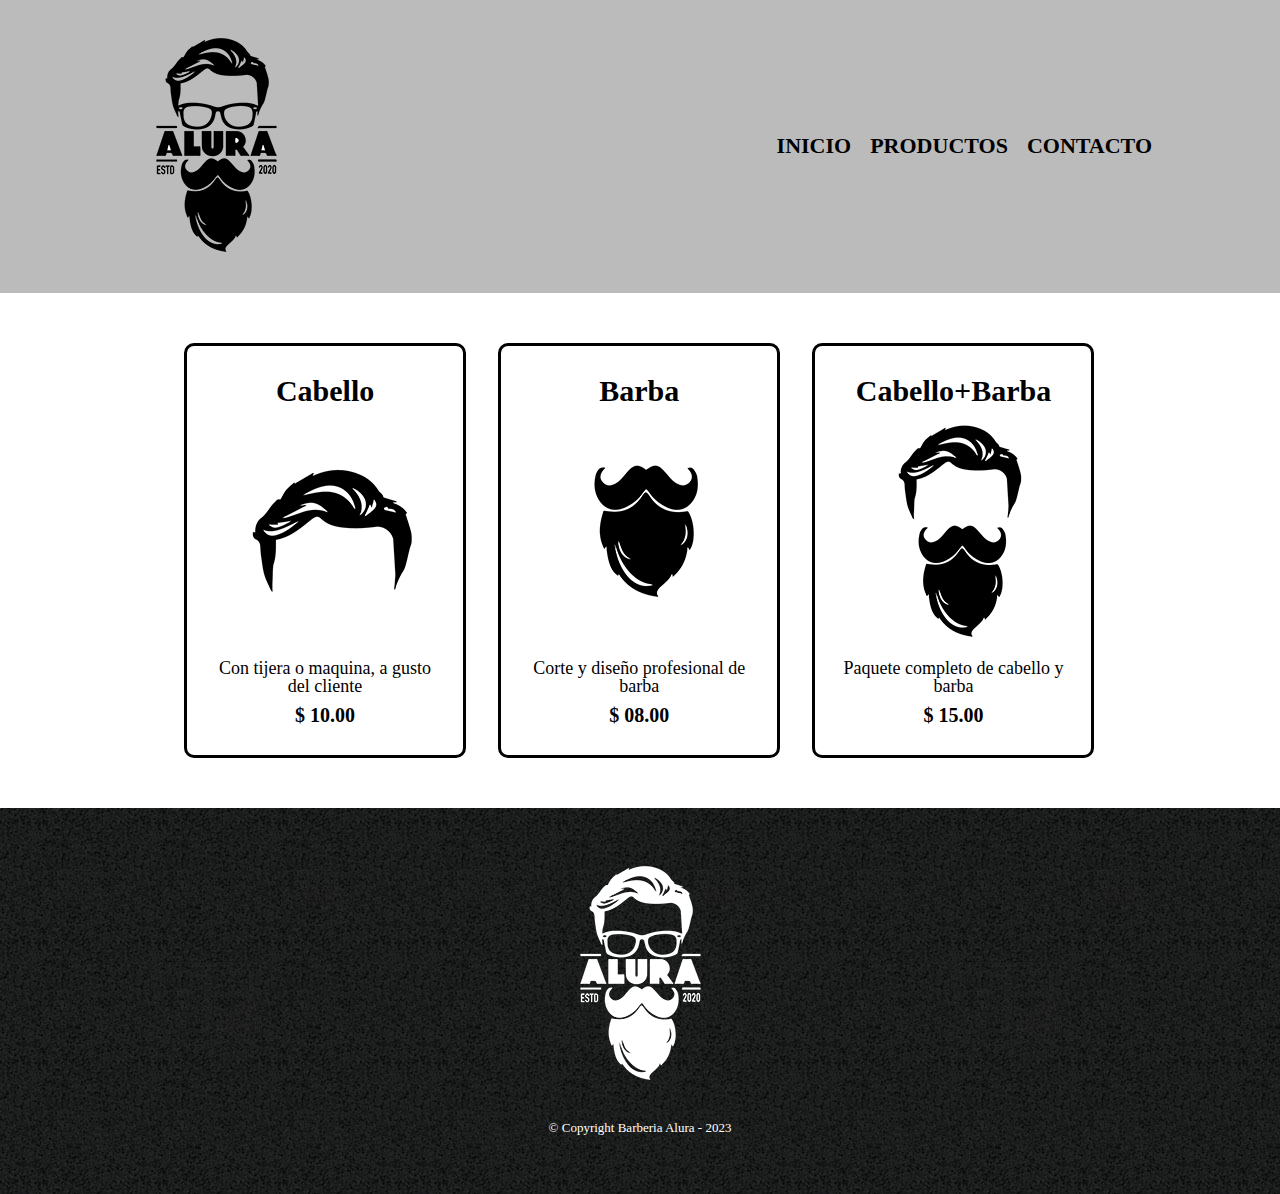
<file: index.html>
<!--Redirigir a 2Funciones/funciones2.html-->
<!DOCTYPE html>
<html lang="en">
<head>
    <meta charset="UTF-8">
    <meta http-equiv="X-UA-Compatible" content="IE=edge">
    <meta name="viewport" content="width=device-width, initial-scale=1.0">
    <title>Productos Alura</title>

    <!--Importar el archivo reset css-->
    <link rel="stylesheet" href="./reset.css">

    <!--Importar el archivo css-->
    <link rel="stylesheet" href="./style.css">

</head>
<body>
    <header>
        <div class="header">
            <div class="logo">
                <img src="imagenes/logo.png" alt="Logo Barberia Alura">
            </div>
            <div class="menu">
                <nav>
                    <ul>
                        <li><a href="parte1/home.html">Inicio</a></li>
                        <li><a href="./index.html">Productos</a></li>
                        <li><a href="parte2/contacto.html">Contacto</a></li>
                    </ul>
                </nav>
            </div>
        </div>
    </header>

    <main class="productos" >
        <ul>
            <li>
                <h2>Cabello</h2>
                <img src="imagenes/cabello.jpg" alt="">
                <p class="producto-descripcion">Con tijera o maquina, a gusto del cliente</p>
                <p class="producto-precio">$ 10.00</p>
            </li>
            <li>
                <h2>Barba</h2>
                <img src="imagenes/barba.jpg" alt="">
                <p class="producto-descripcion">Corte y diseño profesional de barba</p>
                <p class="producto-precio">$ 08.00</p>
            </li>
            <li>
                <h2>Cabello+Barba</h2>
                <img src="imagenes/cabello+barba.jpg" alt="">
                <p class="producto-descripcion">Paquete completo de cabello y barba</p>
                <p class="producto-precio">$ 15.00</p>
            </li>
        </ul>
    </main>

    <footer class="footer">
        <img src="imagenes/logo-blanco.png">
        <p class="Copyright">&copy Copyright Barberia Alura - 2023</p>
    </footer>

</body>
</html>
</file>
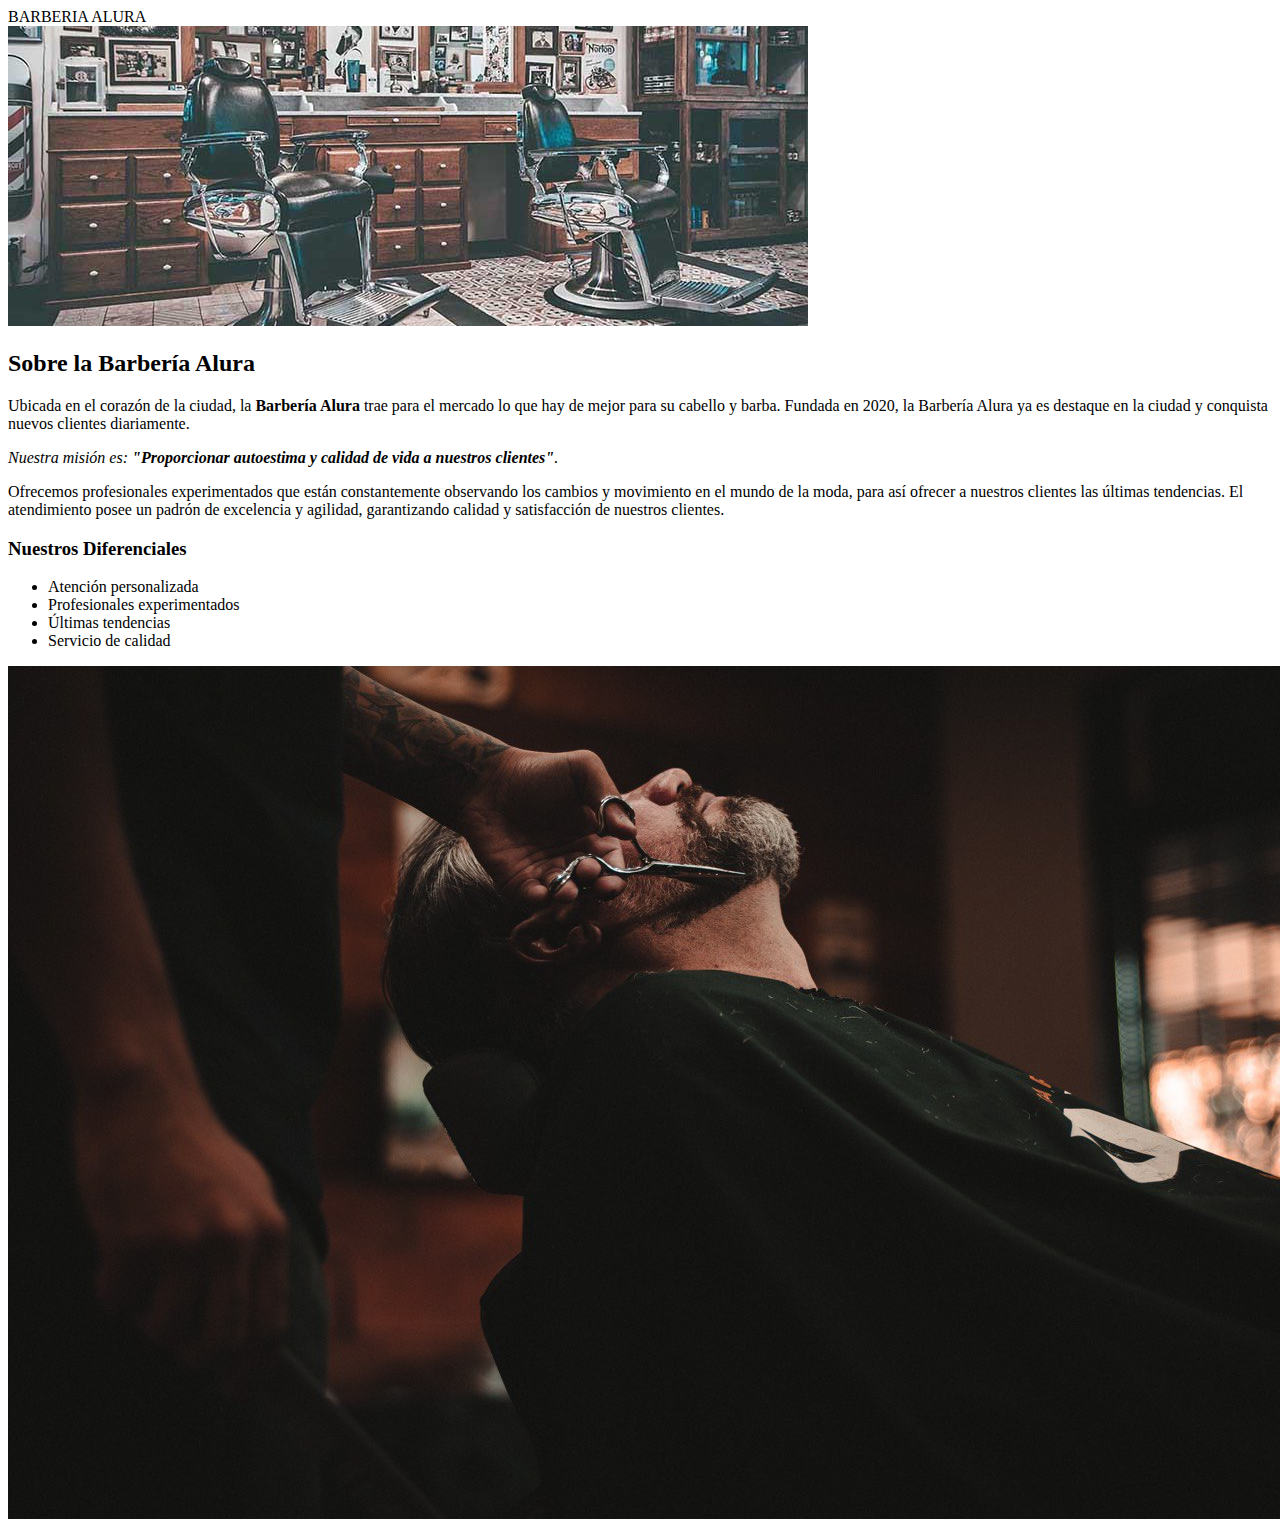
<file: 1html.html>
<!DOCTYPE html> <!-- Se indica que se manda la version 5 -->
<html lang="en">
<head>
    <meta charset="UTF-8"> <!-- este diccionario contiene la mayoria de los lenguajes (español, ingles) -->
    <meta http-equiv="X-UA-Compatible" content="IE=edge">
    <meta name="viewport" content="width=device-width, initial-scale=1.0">
    <title>Barberia Alura</title>

    <!--Importar el archivo css-->
    <link rel="stylesheet" href="./style.css">
</head>
<body>


    
    <div id="title">
        <header class="page-title">
            BARBERIA ALURA
        </header>

        <img id="banner" src="./banner.jpg" alt="Barberia Alura">

        <h2 class="titulo-centralizado about">Sobre la Barbería Alura</h2>
    </div>

    <div id="info">
        <p>Ubicada en el corazón de la ciudad, la <strong>Barbería Alura</strong> trae para el mercado lo que hay de mejor para su cabello y barba. 
            Fundada en 2020, la Barbería Alura ya es destaque en la ciudad y conquista nuevos clientes diariamente. </p>
        
        <p id="mision">
            <em> 
            Nuestra misión es: <strong>"Proporcionar autoestima y calidad de vida a nuestros clientes"</strong>.</em>
        </p> 
        
        <p> Ofrecemos profesionales experimentados que están constantemente observando los cambios y movimiento en el mundo de la moda, para así ofrecer a nuestros clientes las últimas tendencias. El atendimiento posee un padrón de excelencia y agilidad, garantizando calidad y satisfacción de nuestros clientes.</p>
        
        <div class="diferenciales">
            <h3 class="titulo-centralizado">Nuestros Diferenciales</h3>
            <ul >  <!-- ul (unordered list) Lista desordenada -->
                <li class="item"> <!-- li (list item) -->
                    Atención personalizada
                </li>
                <li class="item">
                    Profesionales experimentados
                </li>
                <li class="item">
                    Últimas tendencias
                </li>
                <li class="item">
                    Servicio de calidad
                </li>
            </ul>

            <img id="diferencialesImg" src="./diferenciales.jpg" alt="Logo Barberia Alura">
        </div>
    </div>

</body>
</html>
</file>
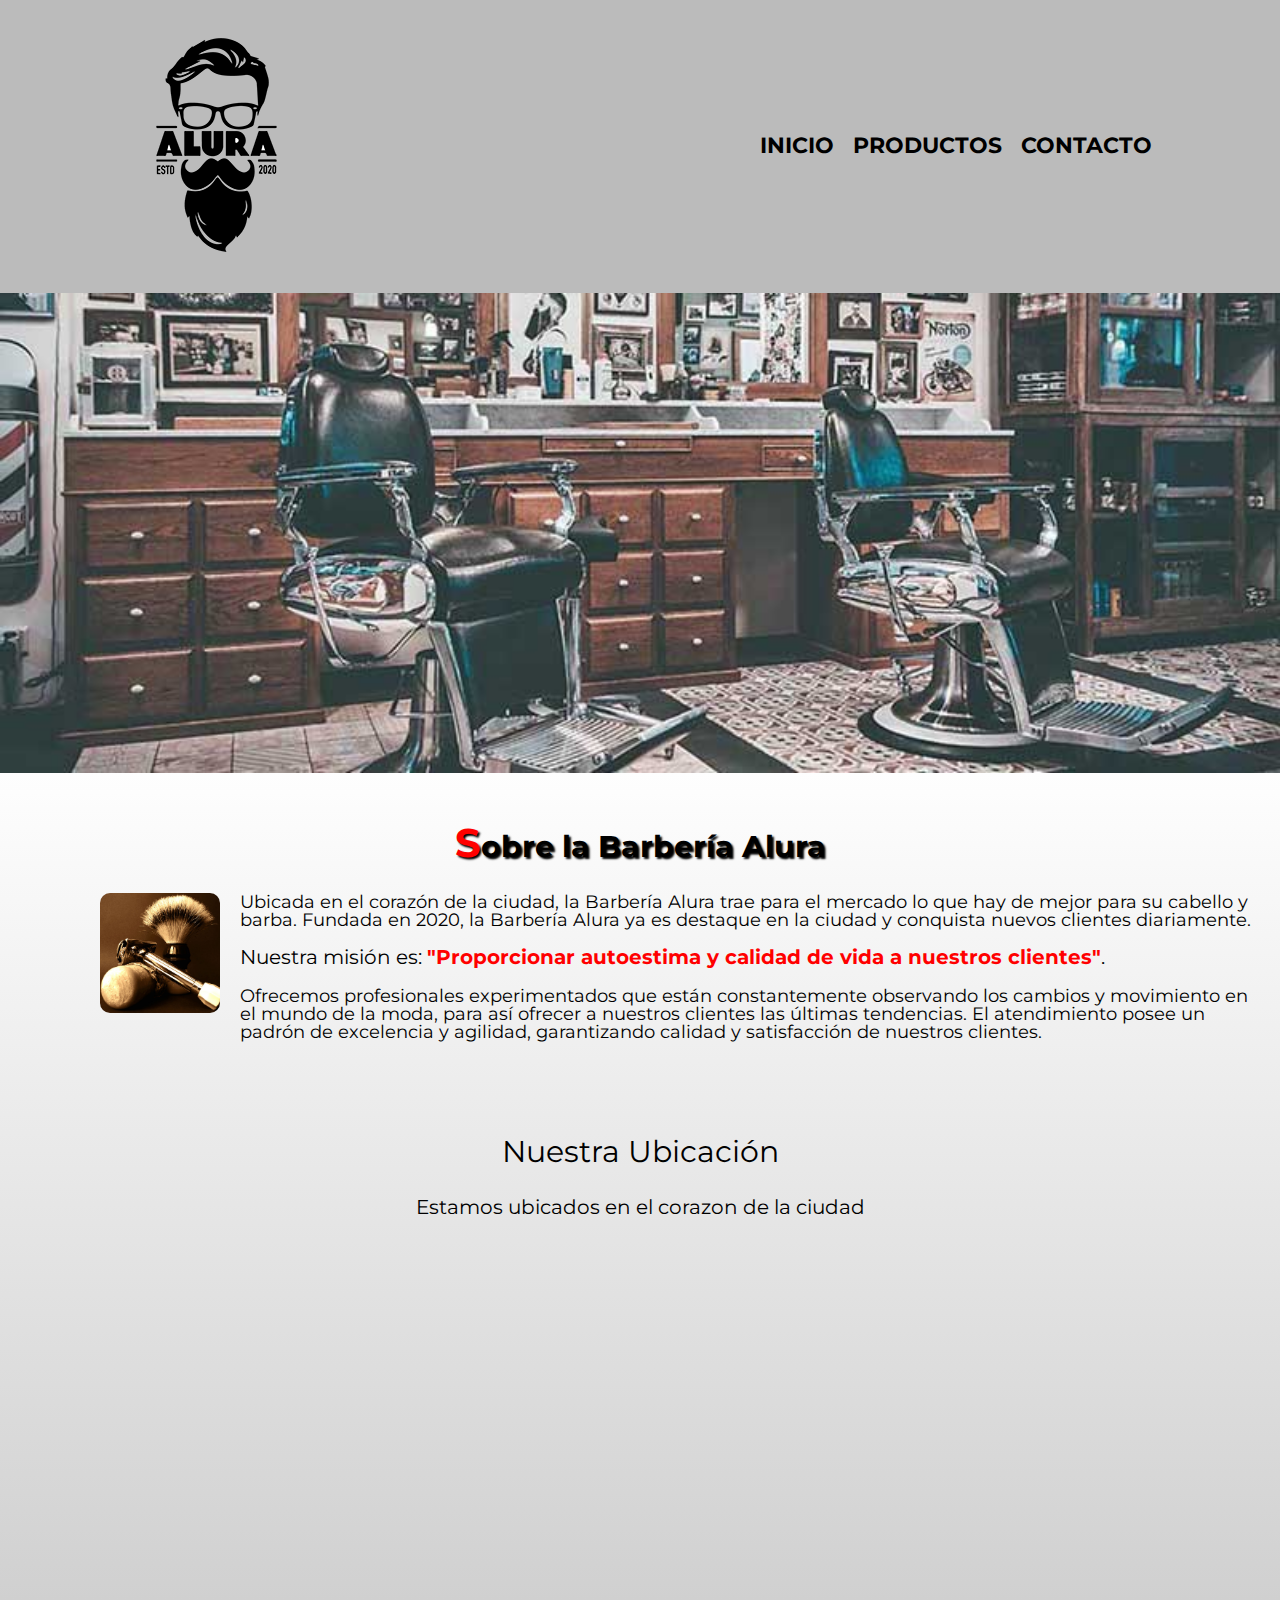
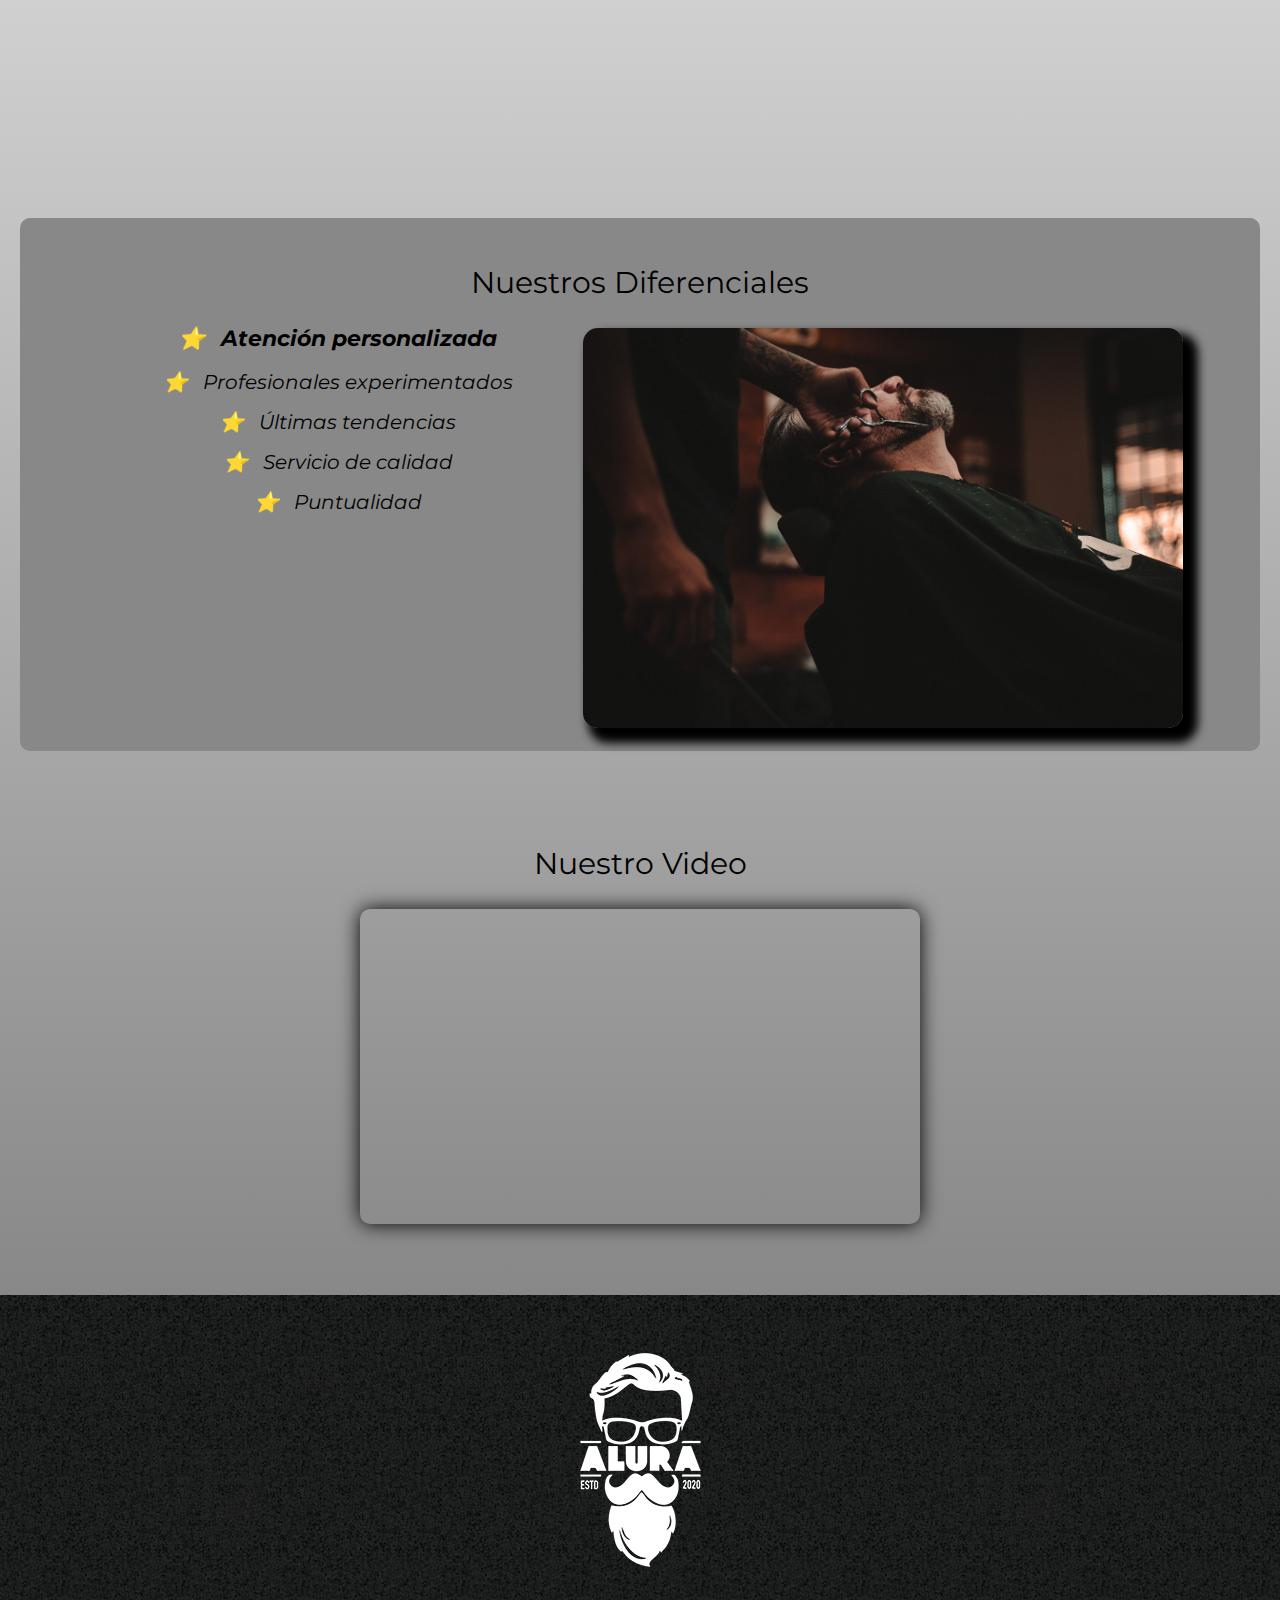
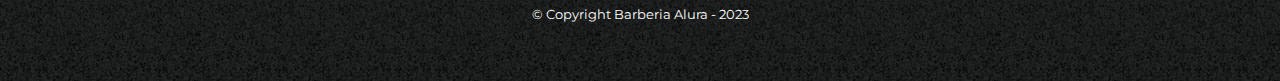
<file: parte1/home.html>
<!DOCTYPE html> <!-- Se indica que se manda la version 5 -->
<html lang="en">
<head>
    <meta charset="UTF-8"> <!-- este diccionario contiene la mayoria de los lenguajes (español, ingles) -->
    <meta http-equiv="X-UA-Compatible" content="IE=edge">
    <meta name="viewport" content="width=device-width, initial-scale=1.0"> <!-- Para que se use estilo responsive-->
    <title>Barberia Alura</title>

    <!--Importar el archivo css-->
    <link rel="stylesheet" href="../reset.css">
    <link rel="stylesheet" href="./style.css">

    <link rel="preconnect" href="https://fonts.googleapis.com">
    <link rel="preconnect" href="https://fonts.gstatic.com" crossorigin>
    <link href="https://fonts.googleapis.com/css2?family=Montserrat:wght@300&display=swap" rel="stylesheet">

</head>
<body>

    <header>
        <div class="header">
            <div class="logo">
                <img src="../imagenes/logo.png" alt="Logo Barberia Alura">
            </div>
            <div class="menu">
                <nav>
                    <ul>
                        <li><a href="../parte1/home.html">Inicio</a></li>
                        <li><a href="../index.html">Productos</a></li>
                        <li><a href="../parte2/contacto.html">Contacto</a></li>
                    </ul>
                </nav>
            </div>
        </div>
    </header>

    <main class="container">

        <div id="main-image">
            <img id="banner" src="../banner.jpg" alt="Barberia Alura">
        </div>

        

        <div id="info">
            <h2 class="titulo-info">Sobre la Barbería Alura</h2>

            <img class="info-image" src="../utensilios.jpg" alt="Barberia Alura">


            <p class="info-p">Ubicada en el corazón de la ciudad, la <strong>Barbería Alura</strong> trae para el mercado lo que hay de mejor para su cabello y barba. 
                Fundada en 2020, la Barbería Alura ya es destaque en la ciudad y conquista nuevos clientes diariamente. </p>
            
            <p class="info-p" id="mision">
                <em> 
                Nuestra misión es: <strong>"Proporcionar autoestima y calidad de vida a nuestros clientes"</strong>.</em>
            </p> 
            
            <p class="info-p"> Ofrecemos profesionales experimentados que están constantemente observando los cambios y movimiento en el mundo de la moda, para así ofrecer a nuestros clientes las últimas tendencias. El atendimiento posee un padrón de excelencia y agilidad, garantizando calidad y satisfacción de nuestros clientes.</p>
            
            <section class="mapa">
                <h3 class="titulo-mapa">Nuestra Ubicación</h3>
                <p>Estamos ubicados en el corazon de la ciudad</p>
                <iframe src="https://www.google.com/maps/embed?pb=!1m18!1m12!1m3!1d6045.198134317029!2d-73.98986467473812!3d40.74884690441543!2m3!1f0!2f0!3f0!3m2!1i1024!2i768!4f13.1!3m3!1m2!1s0x89c259a9b3117469%3A0xd134e199a405a163!2sEmpire%20State%20Building!5e0!3m2!1ses!2sco!4v1682912345195!5m2!1ses!2sco" 
                width="100%" height="450" style="border:0;" allowfullscreen="" loading="lazy" referrerpolicy="no-referrer-when-downgrade"></iframe>
            </section>

            <div class="diferenciales">
                <h3 class="titulo-centralizado">Nuestros Diferenciales</h3>
                
                <div class="contenido-diferenciales">
                    <ul class="lista-diferenciales">  <!-- ul (unordered list) Lista desordenada -->
                        <li class="item"> <!-- li (list item) -->
                            Atención personalizada
                        </li>
                        <li class="item">
                            Profesionales experimentados
                        </li>
                        <li class="item">
                            Últimas tendencias
                        </li>
                        <li class="item">
                            Servicio de calidad
                        </li>
                        <li class="item">
                            Puntualidad
                        </li>
                    </ul>
        
                    <img class="diferencialesImg" id="diferencialesImg" src="../diferenciales.jpg" alt="Logo Barberia Alura">
                </div>
            </div>

            <section class="video">
                <h3 class="titulo-video">Nuestro Video</h3>
                <iframe width="560" height="315" src="https://www.youtube.com/embed/hJMj-a-Jdcs" 
                    title="YouTube video player" frameborder="0" allow="accelerometer; autoplay; clipboard-write; encrypted-media; gyroscope; picture-in-picture; web-share" allowfullscreen></iframe>
            </section>
        </div>
    </main>

    <footer class="footer">
        <img src="../imagenes/logo-blanco.png">
        <p class="Copyright">&copy Copyright Barberia Alura - 2023</p>
    </footer>

</body>
</html>
</file>
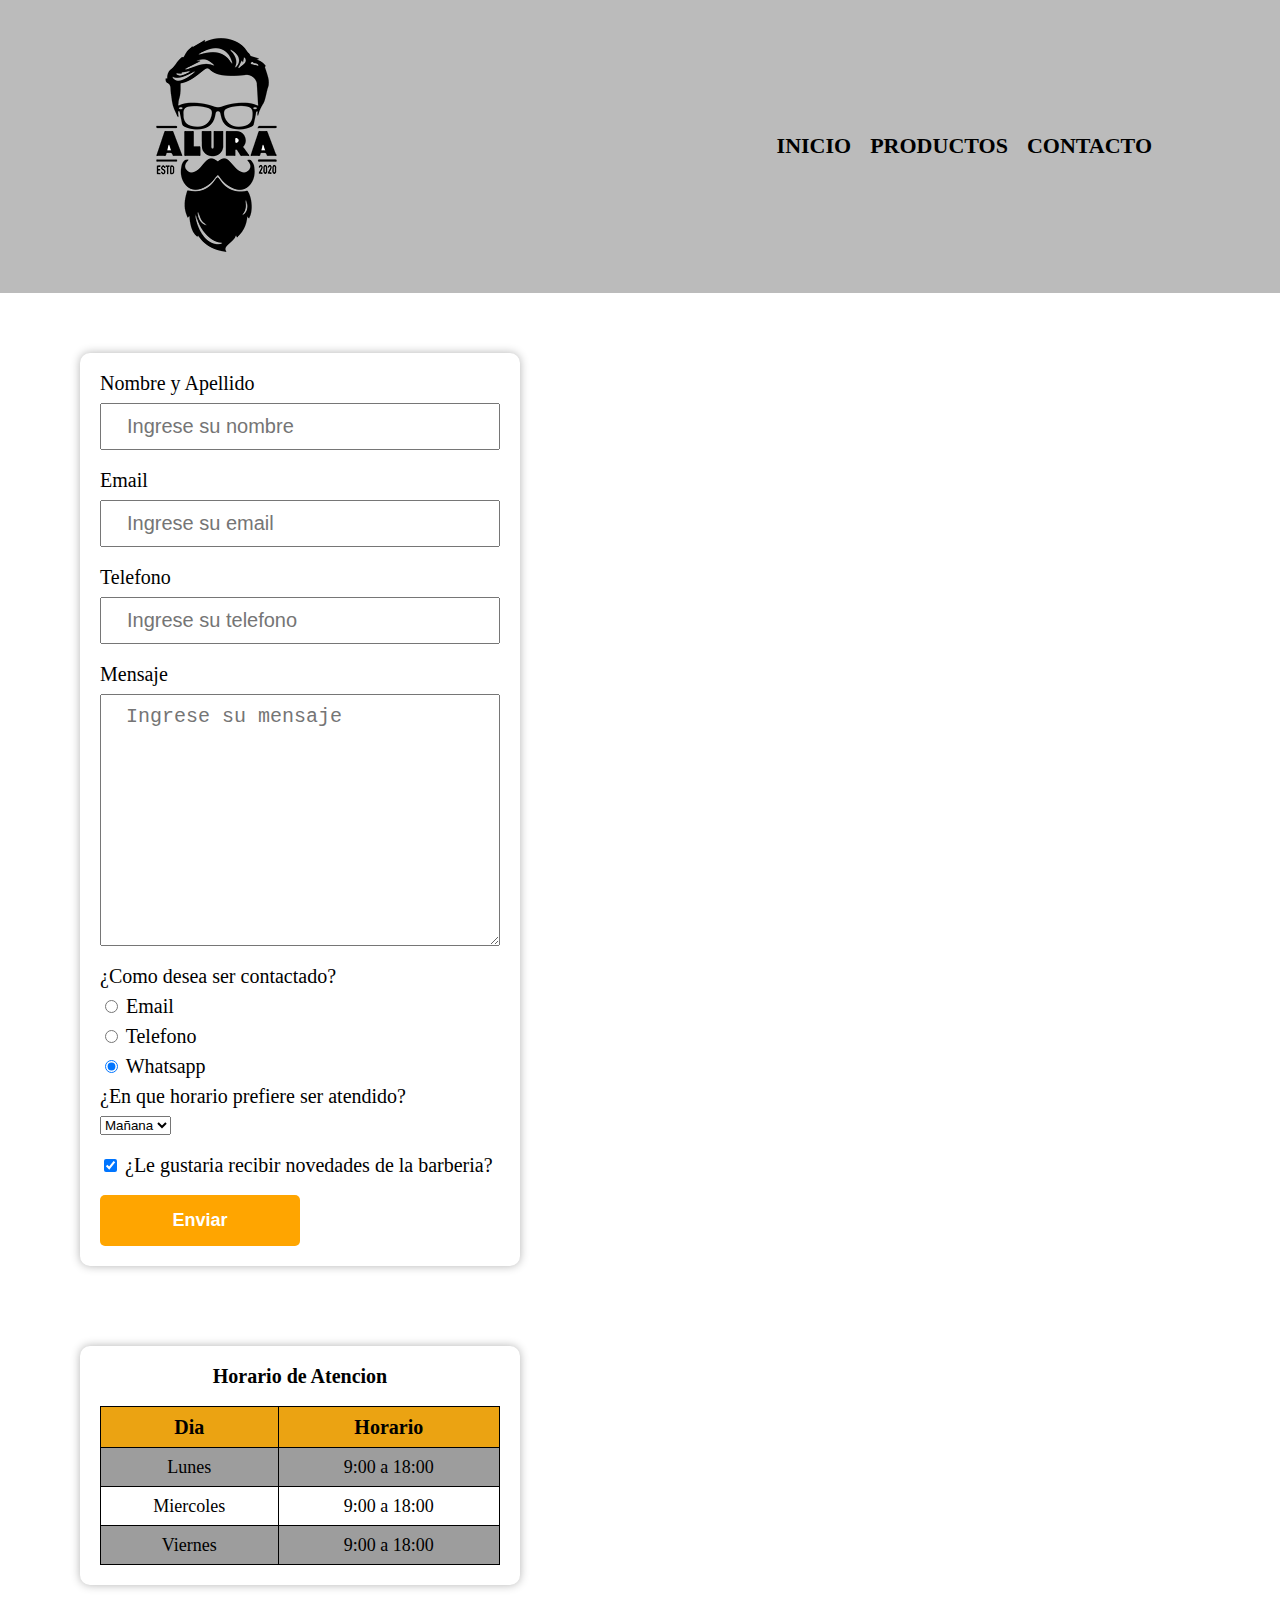
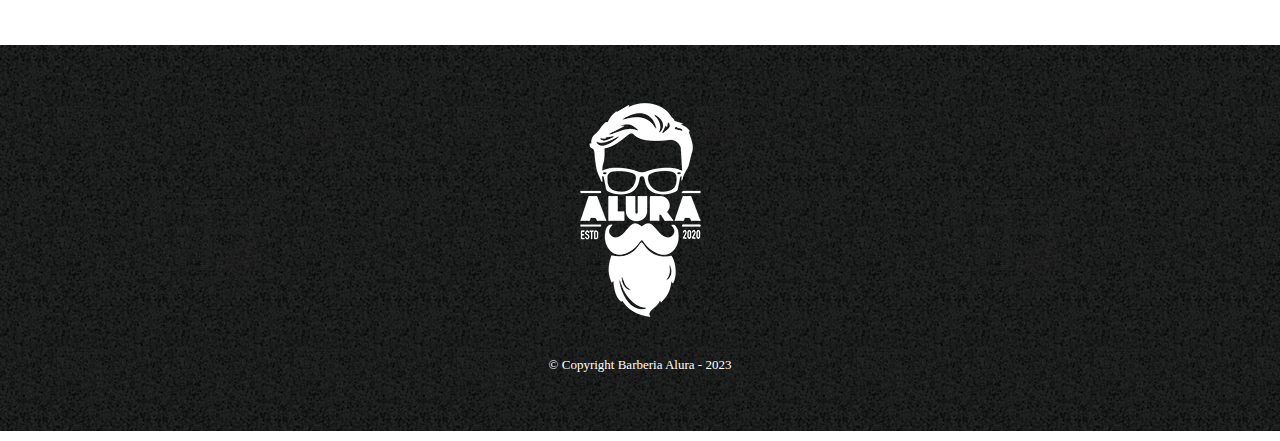
<file: parte2/contacto.html>
<!DOCTYPE html>
<html lang="en">
<head>
    <meta charset="UTF-8">
    <meta http-equiv="X-UA-Compatible" content="IE=edge">
    <meta name="viewport" content="width=device-width, initial-scale=1.0">
    <title>Contacto</title>

    <!--Importar el archivo reset css-->
    <link rel="stylesheet" href="../reset.css">

    <!--Importar el archivo css-->
    <link rel="stylesheet" href="./style-contacto.css">
</head>
<body>
    <header>
        <div class="header">
            <div class="logo">
                <img src="../imagenes/logo.png" alt="Logo Barberia Alura">
            </div>
            <div class="menu">
                <nav>
                    <ul>
                        <li><a href="../parte1/home.html">Inicio</a></li>
                        <li><a href="../index.html">Productos</a></li>
                        <li><a href="../parte2/contacto.html">Contacto</a></li>
                    </ul>
                </nav>
            </div>
        </div>
    </header>

    <main>
        
        <div class="container">
            <form class="formulario" action="">
                <label for="nombre">Nombre y Apellido</label>
                <input type="text" class="input-padron" id="nombre" name="nombre" placeholder="Ingrese su nombre" required>

                <label for="email">Email</label>
                <input type="email" class="input-padron" id="email" name="email" placeholder="Ingrese su email" required>

                <label for="telefono">Telefono</label>
                <input type="tel" class="input-padron" id="telefono" name="telefono" placeholder="Ingrese su telefono" required>

                <label for="mensaje">Mensaje</label>
                <textarea name="mensaje" class="input-padron" id="mensaje" cols="70" rows="10" placeholder="Ingrese su mensaje" required></textarea>

                <fieldset class="contactado"> <!--Fieldset es para agrupar elementos de un mismo grupo-->
                    <legend class="pregunta" id="pregunta">¿Como desea ser contactado?</legend>

                    <label for="radio">
                        <input type="radio" name="" id="radio" value=""> Email
                    </label>

                    <label for="telefono">
                        <input type="radio" name="" id="telefono" value=""> Telefono
                    </label>

                    <label for="whatsapp">
                        <input type="radio" name="" id="whatsapp" value="" checked> Whatsapp
                    </label>
                </fieldset>

                <fieldset class="Horario" >
                    <legend class="pregunta">¿En que horario prefiere ser atendido?</legend>
                    <select name="Horario" id="Horario-select" required>
                        <option value="Horario0">Mañana</option>
                        <option value="Horario1">Tarde</option>
                        <option value="Horario2">Noche</option>
                    </select>
                </fieldset>

                <label class="novedades">
                    <input type="checkbox" name="novedades" id="novedades" value="novedades" checked>
                    ¿Le gustaria recibir novedades de la barberia?
                </label>

                <input class="button" type="submit" value="Enviar">
            </form>

            <!-- Contenedor de la tabla de horario-->
            <div class="horario">
                <h2 class="title">Horario de Atencion</h2>
                <table class="table-schedule">
                    <thead>
                        <tr>
                            <th>Dia</th>
                            <th>Horario</th>
                        </tr>
                    </thead>
                    <tbody>
                        <tr>
                            <td>Lunes</td>
                            <td>9:00 a 18:00</td>
                        </tr>
                        <tr>
                            <td>Miercoles</td>
                            <td>9:00 a 18:00</td>
                        </tr>
                        <tr>
                            <td>Viernes</td>
                            <td>9:00 a 18:00</td>
                        </tr>
                        
                    </tbody>
                </table>
            </div>

        </div>
    </main>

    <footer class="footer">
        <img src="../imagenes/logo-blanco.png">
        <p class="Copyright">&copy Copyright Barberia Alura - 2023</p>
    </footer>
</body>
</html>
</file>
<file: style.css>
.header{
    /*display en fila*/
    display: flex;
    /*Colocar espacio entre logo y menu */
    justify-content: space-between;
    
    padding: 20px 0; /*top bottom*/
    /*Colocar color de fondo*/  
    background-color: #BBBBBB;  
    /*Colocar color de texto*/
    color: #ffffff;
}
.header .logo {
    /*Colocar color de fondo*/  
    background-color: #BBBBBB;  
    /*Colocar color de texto*/
    color: #ffffff;

    position: relative;
    margin: 0 0 0 10vw; /*top right bottom left*/
}
.header .menu {
    /*centrar verticalmente el menu*/
    align-self: center;

    position: absolute; /*para que el menu se posicione en la parte derecha*/
    right: 10vw; 
    top : 15vh; 
    
}
.header .menu li{
    /*display en fila para menu nav hotizontal*/
    display: inline; /*inline es que ocupen el tamaño del contenido*/

    /*Colocar color de fondo*/  
    background-color: #BBBBBB;  
    /*Colocar color de texto*/
    color: #ffffff;

    /*Colocar espacio entre items*/
    margin: 0 0 0 15px; /*top right bottom left*/
}
.header .menu nav a {
    /*mayusculas*/
    text-transform: uppercase;
    color: black;
    font-weight: bold;
    font-size: 22px;
    text-decoration: none;
}
.header .menu nav a:hover {
    text-decoration: underline;
    color: #c78c19;
}



/** PARTE DEL MAIN
*/
.productos ul{
    width: 940px;
    margin: 0 auto;
    padding: 50px;
}
.productos li{
    display: inline-block;
    text-align: center;
    width: 30%;
    vertical-align: top;
    /* background: #BBBBBB; */
    margin: 0 1.5%;
    padding: 30px 20px;
    box-sizing: border-box; /**para que el padding no se sume al ancho (width 30%) del elemento */
    border-radius: 10px;
    border: 3px solid #000000;
}
/*hover de li*/
.productos li:hover{
    border-color: #c78c19;
}
.productos li:active{
    border-color: #088c19;
}
.productos h2 {
    font-size: 30px;
    font-weight: bold;
}
.productos li:hover h2{
    font-size: 33px;
}
.productos .producto-descripcion{
    font-size: 18px;
}
.productos .producto-precio{
    font-size: 20px;
    font-weight: bold;
    margin-top: 10px;
}

/** PARTE DEL FOOTER
*/

.footer{
    text-align: center;
    background: url(imagenes/bg.jpg);
    padding: 40px;
}
.footer .Copyright {
    color: #ffffff;
    font-size: 13px;
    margin: 20px;
}

/*DISEÑO RESPONSIVO*/
@media screen and (max-width: 1000px) { /*max-width: 768px -> cuando el ancho de la pantalla sea menor a 768px*/
    .header {
        display: inline-block;
        width: 100%;
        /*Centrar contenido*/
        align-items: center;
    }
    .header .logo {
        display: block;
        text-align: center;
        width: 40%;
        /* background: yellowgreen; */
        margin: 0 auto 0 0;
    }
    .header .logo > img {
        width: 60%;
    }
    .header .menu{
        display: block;
        text-align: center;
        /* background: rgb(205, 122, 50); */
        /*colocar el menu en la parte superior*/
        position: absolute;
        top: 0;
    }
    .header .menu ul{
        display: flex;
        flex-direction: column;
        text-align: center;
        width: 100%;
        margin: 3em auto 0 1em;
    }
    .header .menu ul li {
        margin: 0 0 1em 0;
    }
    .header .menu ul li a{
        width: 100%;
        text-align: center;
        font-size: 1em;
    }

    .productos {
        width: 100%;
        margin: 0 auto;
        
    }
    .productos ul{
        display: flex;
        flex-direction: column;
        width: 100%;
        margin: 0 auto;
        
    }
    .productos li{
        width: 80%;
        margin: 0.2em 0 0.2em 0;
        padding: 30px 20px;
        box-sizing: border-box; /**para que el padding no se sume al ancho (width 30%) del elemento */
        border-radius: 10px;
        border: 3px solid #000000;
    }
    .productos li:hover{
        border-color: #c78c19;
    }
    .productos li:active{
        border-color: #088c19;
    }
    .productos ul li img{
        width: 50%;
    }

}
</file>
<file: parte1/style.css>
body {
    font-family: 'Montserrat', sans-serif;
}

.header{
    /*display en fila*/
    display: flex;
    /*Colocar espacio entre logo y menu */
    justify-content: space-between;
    
    padding: 20px 0; /*top bottom*/
    /*Colocar color de fondo*/  
    background-color: #BBBBBB;  
    /*Colocar color de texto*/
    color: #ffffff;
}
.header .logo {
    /*Colocar color de fondo*/  
    background-color: #BBBBBB;  
    /*Colocar color de texto*/
    color: #ffffff;

    position: relative;
    margin: 0 0 0 10vw; /*top right bottom left*/
}
.header .menu {
    /*centrar verticalmente el menu*/
    align-self: center;

    position: absolute; /*para que el menu se posicione en la parte derecha*/
    right: 10vw; 
    top : 15vh; 
    
}
.header .menu li{
    /*display en fila para menu nav hotizontal*/
    display: inline; /*inline es que ocupen el tamaño del contenido*/

    /*Colocar color de fondo*/  
    background-color: #BBBBBB;  
    /*Colocar color de texto*/
    color: #ffffff;

    /*Colocar espacio entre items*/
    margin: 0 0 0 15px; /*top right bottom left*/
}
.header .menu nav a {
    /*mayusculas*/
    text-transform: uppercase;
    color: black;
    font-weight: bold;
    font-size: 22px;
    text-decoration: none;
}
.header .menu nav a:hover {
    text-decoration: underline;
    color: #c78c19;
}



/** PARTE DEL MAIN*/
.container{
    background-color: #cccccc;
    /*display para todo este en columna */
    display: flex; /*flex es que ocupen el tamaño del padre*/
    /*Contenido en una columna*/
    flex-direction: column;

    width: 100%;

    justify-content: center;
    text-align: center;
}
#main-image{
    display: block;
    justify-content: center;
    text-align: center;
    width: 100%;
}
/*Selector de id -> #*/
#banner{
    display: flex;
    width: 100%;
}

#info{
    padding: 20px;
    /*Colocar color de fondo con degradado*/
    background: linear-gradient( #FEFEFE, #888888);
}
.titulo-info{
    display: block;
    margin: 1em 0 1em 0;
    width: 100%;
    font-size: 30px;
    font-weight: bold;
    text-shadow: 2px 2px 2px #000000;  /*desplazamiento horizontal, desplazamiento vertical, desenfoque, color de sombra*/
}
.titulo-info::first-letter{ /*::first-letter es un pseudo elemento*/
    font-size: 40px;
    color: #ff0000;
}

.info-image{
    /*permitir que el texto redonde la imagen*/
    float: left;
    margin: 0 20px 20px 5em; /*top right bottom left*/
    border-radius: 10px;
    width: 120px;

}
.info-p {
    font-size: 18px;
    color: #000000;
    text-align: left;

    margin: 0 0 1em;
    /*fondo transparente de los p*/
    background-color: transparent;
}

#info em strong{
    color: #ff0000;
    font-size: 20px;
    font-weight: bold;
}
#mision{
    font-size: 20px;
}

.mapa {
    padding: 3em 0; /*espaciamiento interno*/
    /*Fondo con degradado*/
    /* background: linear-gradient(to right, #c78c19, #ffffff); */
}
.mapa h3 {
    font-size: 30px;
    margin: 1em 0 1em 0;
}
.mapa p {
    font-size: 20px;
    color: #000000;
    text-align: center;
    margin: 0 0 2em 0;
}

.diferenciales{
    display: block;
    margin: 3em auto 1em auto;
    width: auto;
    border-radius: 10px;
    padding: 20px; /*espaciamiento interno*/
    font-size: 20px;

    background-color: #888888;
}
.diferenciales h3{
    background-color: #888888;
    font-size: 30px;
    margin: 1em 0 1em 0;
}
.contenido-diferenciales {
    display: inline-block; /*inline-block permite colocar cosas una al lado de otra*/
    width: 100%;
    margin: 0 auto 0 auto;
    /* background-color: aqua; */
}
.diferenciales .lista-diferenciales{
    display: inline-block; /*para que ocupo solo el espacio de su contenido, y poder colocar la img al lado*/
    vertical-align: top; 
    width: 40%;
    margin: 0 0 0 0;
    /* background-color: #c78c19; */
}
.diferenciales .item{
    font-style: italic;
    margin: 0 0 1em 0;
    color: #000000;
    font-size: 20px;
}
.item:first-child{
    font-weight: bold;
    font-size: 22px;
}
.item:before{
    content: "⭐";
    margin-right: 10px;
    color: #000000;
}
.diferenciales .diferencialesImg{
    display: inline-block; /*inline-block permite colocar cosas una al lado de otra*/
    border-radius: 15px;
    width: 50%;

    box-shadow: 10px 10px 10px 5px #000000; /*top rigth difuminado sombra color*/

}
.diferenciales .diferencialesImg:hover{
    opacity: 0.5;
    transition: 400ms;
}


.video {
    padding: 3em 0; /*espaciamiento interno*/
}
.video h3 {
    font-size: 30px;
    margin: 1em 0 1em 0;
}
.video iframe {
    /*Mostrar video con una sombra*/
    box-shadow: 0 0 20px #000000;
    border-radius: 10px;
}

/** PARTE DEL FOOTER*/
.footer{
    text-align: center;
    background: url(../imagenes/bg.jpg);
    padding: 40px;
}
.footer .Copyright {
    color: #ffffff;
    font-size: 13px;
    margin: 20px;
}


/*DISEÑO RESPONSIVO*/
@media screen and (max-width: 1000px) { /*max-width: 768px -> cuando el ancho de la pantalla sea menor a 768px*/
    .header {
        display: inline-block;
        width: 100%;
        /*Centrar contenido*/
        align-items: center;
    }
    .header .logo {
        display: block;
        text-align: center;
        width: 40%;
        /* background: yellowgreen; */
        margin: 0 auto 0 0;
    }
    .header .logo > img {
        width: 60%;
    }
    .header .menu{
        display: block;
        text-align: center;
        /* background: rgb(205, 122, 50); */
        /*colocar el menu en la parte superior*/
        position: absolute;
        top: 0;
    }
    .header .menu ul{
        display: flex;
        flex-direction: column;
        text-align: center;
        width: 100%;
        margin: 3em auto 0 1em;
    }
    .header .menu ul li {
        margin: 0 0 1em 0;
    }
    .header .menu ul li a{
        width: 100%;
        text-align: center;
        font-size: 1em;
    }

    .info-image{
        float: none;
        margin: 0 auto 20px auto;
    }
    .info-p {
        text-align: center;
    }
    .diferenciales .lista-diferenciales{
        display: block;
        width: 100%;
        margin: 0 auto 0 auto;
    }
    .diferenciales .diferencialesImg{
        display: block;
        width: 100%;
        margin: 0 auto 0 auto;
    }

    .video{
        width: 100%;
    }
    .video iframe{
        width: 100%;
    }

}


/* sistema hexadecimal para colores 
    0,1,2,3,4,5,6,7,8,9,a,b,c,d,e,f
    0,1,2,3,4,5,6,7,8,9,10,11,12,13,14,15

    6 posiciones, 6 digitos
    las 2 primeras son para el color rojo
    las 2 siguientes son para el color verde
    las 2 ultimas son para el color azul

    r r g g b b
    0 0 0 0 0 0
    rgb(0,0,0)
    #000000

    0 es lo más tenue, f es lo más intenso
    #ffffff es rojo, verde y azul al máximo

    #ff0000 es rojo
    #00ff00 es verde
    #0000ff es azul
    #ffff00 es amarillo
    #00ffff es cian
    #ff00ff es magenta

    rgb(255,0,0) es rojo
    rgb(0,255,0) es verde
    rgb(0,0,255) es azul
    rgb(255,255,0) es amarillo
    rgb(0,255,255) es cian
    rgb(255,0,255) es magenta
*/

/*  SELECTORES AVANZADOS
    #info img + p { + es un selector de hermano adyacente
        margin-top: 0;
        background: red;
    }
    main > #info { > es un selector de hijo directo
        background: blue;
    }
    img ~ p { ~ es un selector de hermano general, selecciona todos los hermanos que estan despues
        background: green;
    }
    main p:not(#missao) { :not() es un selector de negacion, selecciona todos los p que no sean #missao
        background: yellow;
    }
*/

/*Calculos con css*/
/*
    calc(100% - 20px) -> 100% del ancho menos 20px
*/
</file>
<file: parte2/style-contacto.css>
.header{
    /*display en fila*/
    display: flex;
    /*Colocar espacio entre logo y menu */
    justify-content: space-between;
    
    padding: 20px 0; /*top bottom*/
    /*Colocar color de fondo*/  
    background-color: #BBBBBB;  
    /*Colocar color de texto*/
    color: #ffffff;
}
.header .logo {
    /*Colocar color de fondo*/  
    background-color: #BBBBBB;  
    /*Colocar color de texto*/
    color: #ffffff;

    position: relative;
    margin: 0 0 0 10vw; /*top right bottom left*/
}
.header .menu {
    /*centrar verticalmente el menu*/
    align-self: center;

    position: absolute; /*para que el menu se posicione en la parte derecha*/
    right: 10vw; 
    top : 15vh; 
    
}
.header .menu li{
    /*display en fila para menu nav hotizontal*/
    display: inline; /*inline es que ocupen el tamaño del contenido*/

    /*Colocar color de fondo*/  
    background-color: #BBBBBB;  
    /*Colocar color de texto*/
    color: #ffffff;

    /*Colocar espacio entre items*/
    margin: 0 0 0 15px; /*top right bottom left*/
}
.header .menu nav a {
    /*mayusculas*/
    text-transform: uppercase;
    color: black;
    font-weight: bold;
    font-size: 22px;
    text-decoration: none;
}
.header .menu nav a:hover {
    text-decoration: underline;
    color: #c78c19;
}



/** PARTE DEL MAIN
*/
/*main{
    width: 940px;
}*/
.container{
    /*display para todo este en columna */
    display: flex; /*flex es que ocupen el tamaño del padre*/
    /*Contenido en una columna*/
    flex-direction: column;

    width: 100%;
    max-width: 1200px;
    margin: 0 auto;
    padding: 20px;

    justify-content: center;
}
.container .formulario{
    /*display para que los inputs se acomoden uno debajo de otro*/
    display: flex;
    flex-direction: column;

    width: 100%;
    max-width: 400px;
    margin: 40px;
    padding: 20px;
    
    background-color: #ffffff;
    border-radius: 10px;
    box-shadow: 0 0 10px rgba(0,0,0,0.3);
}
.container .formulario label, .formulario legend{
    display: block;
    font-size: 20px;
    margin: 0 0 10px 0; /*top right bottom left*/
}
.input-padron{
    display: block;
    font-size: 20px;
    margin: 0 0 20px 0; /*top right bottom left*/
    padding: 10px 25px; /*top right bottom left*/

    width: auto;
}
.container .formulario .contactado input{
    /*hacer que los input radio esten en la misma fila que los label*/
    display: inline;
}
.container .formulario .novedades {
    margin: 20px 0;
}

.container .formulario .button{
    width: 50%;
    padding: 15px 0; /*superior e inferior, y 0 a los lados*/
    font-size: 18px;
    font-weight: bold;
    color: #ffffff;
    background-color: orange;
    border: none;
    border-radius: 5px;
    transition: 1s;
    cursor: pointer;
}
.container .formulario .button:hover{
    background-color: #c78c19;
    transform: scale(1.1) ;
    /*transform: rotate(30deg)*/
    /*Para usar 2 propiedades transform al mismo tiempo es transform: scale(1.1) rotate(70deg);*/
}

/*Contendor de la tabla de Horario*/
.container .horario{
    width: 100%;
    max-width: 400px;
    margin: 40px;
    padding: 20px;
    
    background-color: #ffffff;
    border-radius: 10px;
    box-shadow: 0 0 10px rgba(0,0,0,0.3);

    justify-content: center;
    text-align: center;
}
.container .horario .title{
    font-size: 20px;
    font-weight: bold;
    margin: 0 0 20px 0; /*top right bottom left*/
}
.container .horario .table-schedule{
    width: 100%;
    border-collapse: collapse;
    font-size: 18px;
}
.container .horario .table-schedule th{
    padding: 10px 0;
    text-align: center;
    border-bottom: 1px solid #000000;
    border-top: 1px solid #000000;
    border-left: 1px solid #000000;
    border-right: 1px solid #000000;

    background-color: #eba312;

    font-size: 20px;
    font-weight: bold;
}
.container .horario .table-schedule td{
    padding: 10px 0;
    text-align: center;
    border-bottom: 1px solid #000000;
    border-left: 1px solid #000000;
    border-right: 1px solid #000000;
}
.container .horario .table-schedule tr:nth-child(odd){
    background-color: rgb(157, 157, 157);
}


/** PARTE DEL FOOTER
*/

.footer{
    text-align: center;
    background: url(../imagenes/bg.jpg);
    padding: 40px;
}
.footer .Copyright {
    color: #ffffff;
    font-size: 13px;
    margin: 20px;
}

/** Configuración para movil - http://mobileinputtypes.com/
*/
/*DISEÑO RESPONSIVO*/
@media screen and (max-width: 1000px) { /*max-width: 768px -> cuando el ancho de la pantalla sea menor a 768px*/
    .header {
        display: inline-block;
        width: 100%;
        /*Centrar contenido*/
        align-items: center;
    }
    .header .logo {
        display: block;
        text-align: center;
        width: 40%;
        /* background: yellowgreen; */
        margin: 0 auto 0 0;
    }
    .header .logo > img {
        width: 60%;
    }
    .header .menu{
        display: block;
        text-align: center;
        /* background: rgb(205, 122, 50); */
        /*colocar el menu en la parte superior*/
        position: absolute;
        top: 0;
    }
    .header .menu ul{
        display: flex;
        flex-direction: column;
        text-align: center;
        width: 100%;
        margin: 3em auto 0 1em;
    }
    .header .menu ul li {
        margin: 0 0 1em 0;
    }
    .header .menu ul li a{
        width: 100%;
        text-align: center;
        font-size: 1em;
    }

    .container{
        display: block;
        width: 80%;
        margin: 0 auto;
        padding: 20px;
    }
    .container .formulario{
        width: 90%;
        margin: 0;
        padding: 20px;
        text-align: center;
        justify-content: center;
    }
    .container .formulario .input-padron{
        width: auto;
    }
    .container .formulario .button{
        width: auto;
    }

    .container .horario{
        width: 90%;
        margin: 1em auto 0 0;
        padding: 20px;
        text-align: center;
        justify-content: center;
    }
}
</file>
